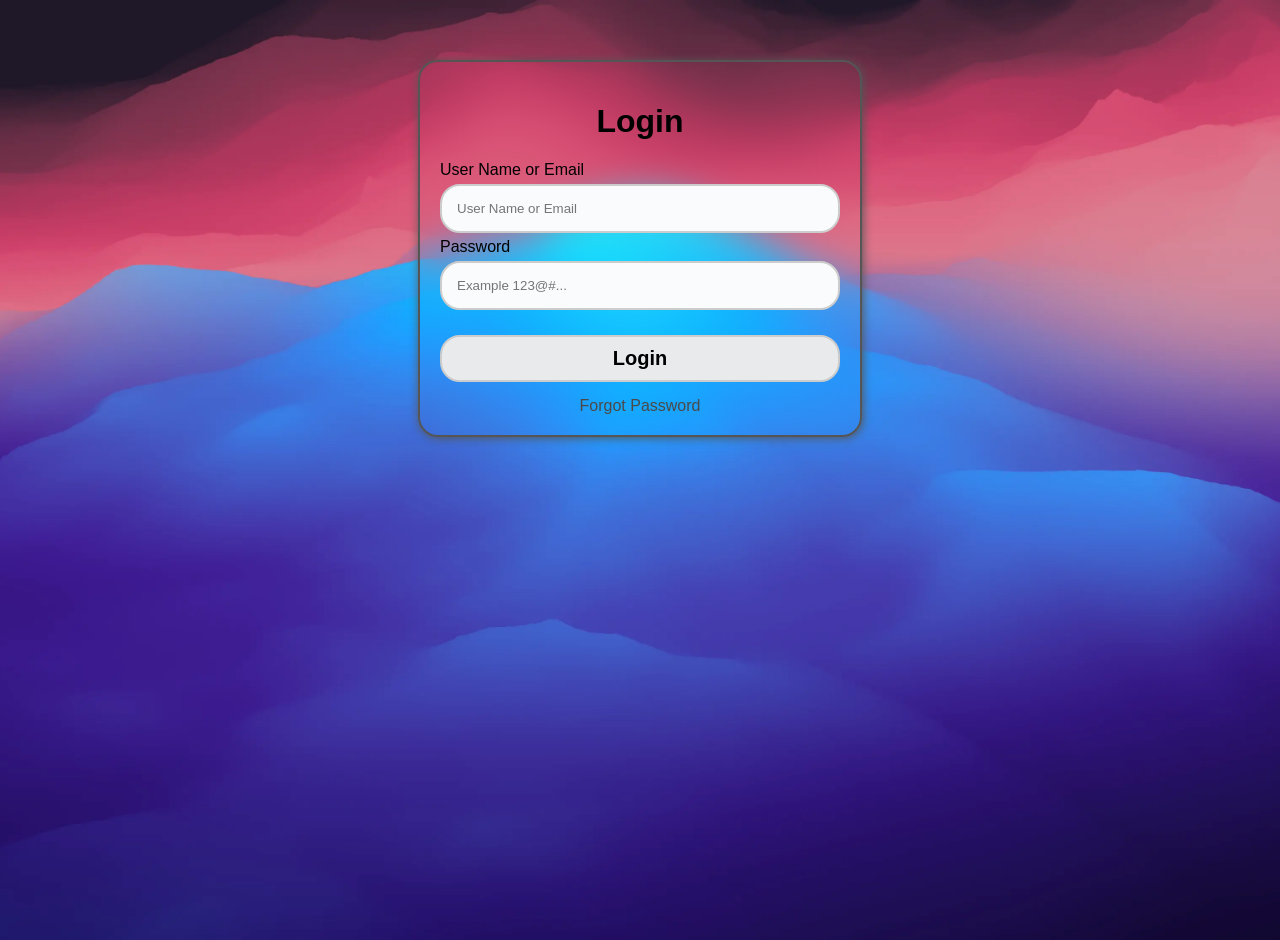
<file: index.html>
<!DOCTYPE html>
<html lang="en">

<head>
    <meta charset="UTF-8">
    <meta name="viewport" content="width=device-width, initial-scale=1.0">
    <title>Login-test2</title>
    <link rel="stylesheet" href="style.css">
</head>

<body>
    <div class="wrapper">
        <form>
            <h1>Login</h1>
            <div class="input-box">
                <label for="txt" class="lab">User Name or Email</label>
                <input id="txt" type="text" placeholder="User Name or Email" required name="name">
            </div>
            <div class="input-box">
                <label for="pass" class="lab">Password</label>
                <input id="pass" type="password" placeholder="Example 123@#..." required name="password">
            </div>
            <button type="submit">Login</button>
            <div class="forgot-link">
                <a href="#">Forgot Password</a>
            </div>
        </form>
    </div>
</body>

</html>
</file>
<file: style.css>
body{
    font-family:'Segoe UI', Tahoma, "Geneva", Verdana, sans-serif;
    padding:20px;
    margin:0;
    background-image:url(/test/81.webp);
    background-size:cover;
    background-repeat:no-repeat;
    background-position:center;
    min-height:100vh;
}
.wrapper{
    background-color:transparent;
    padding:20px;
    backdrop-filter: blur(20px);
    margin:40px auto;
    max-width: 400px;
    border:solid 2px #555;
    border-radius: 20px;
    box-shadow:1px 1px 10px #555;
}
.wrapper h1{
    text-align: center;
    padding:20px;
    margin: 1px;
}
.wrapper .lab{
    display: block;
    margin-bottom: 5px;
}
.wrapper input{
    padding:15px;
    width: 100%;
    box-sizing: border-box;
    background-color: #f9fbfc;
    border: 2px solid #ccc;
    border-radius:20px;
    margin-bottom: 5px;
}
.wrapper button{
    padding:10px;
    width: 100%;
    margin-top: 20px;
    background-color: #e9eaeb;
    font-size:20px;
    font-weight: bold;
    border: 2px solid #ccc;
    border-radius:20px;
}
.wrapper .forgot-link{
    text-align: center;
    margin-top:15px;
}
.wrapper a{
    text-decoration:none;
    color:#4a4a4a;
}
</file>
